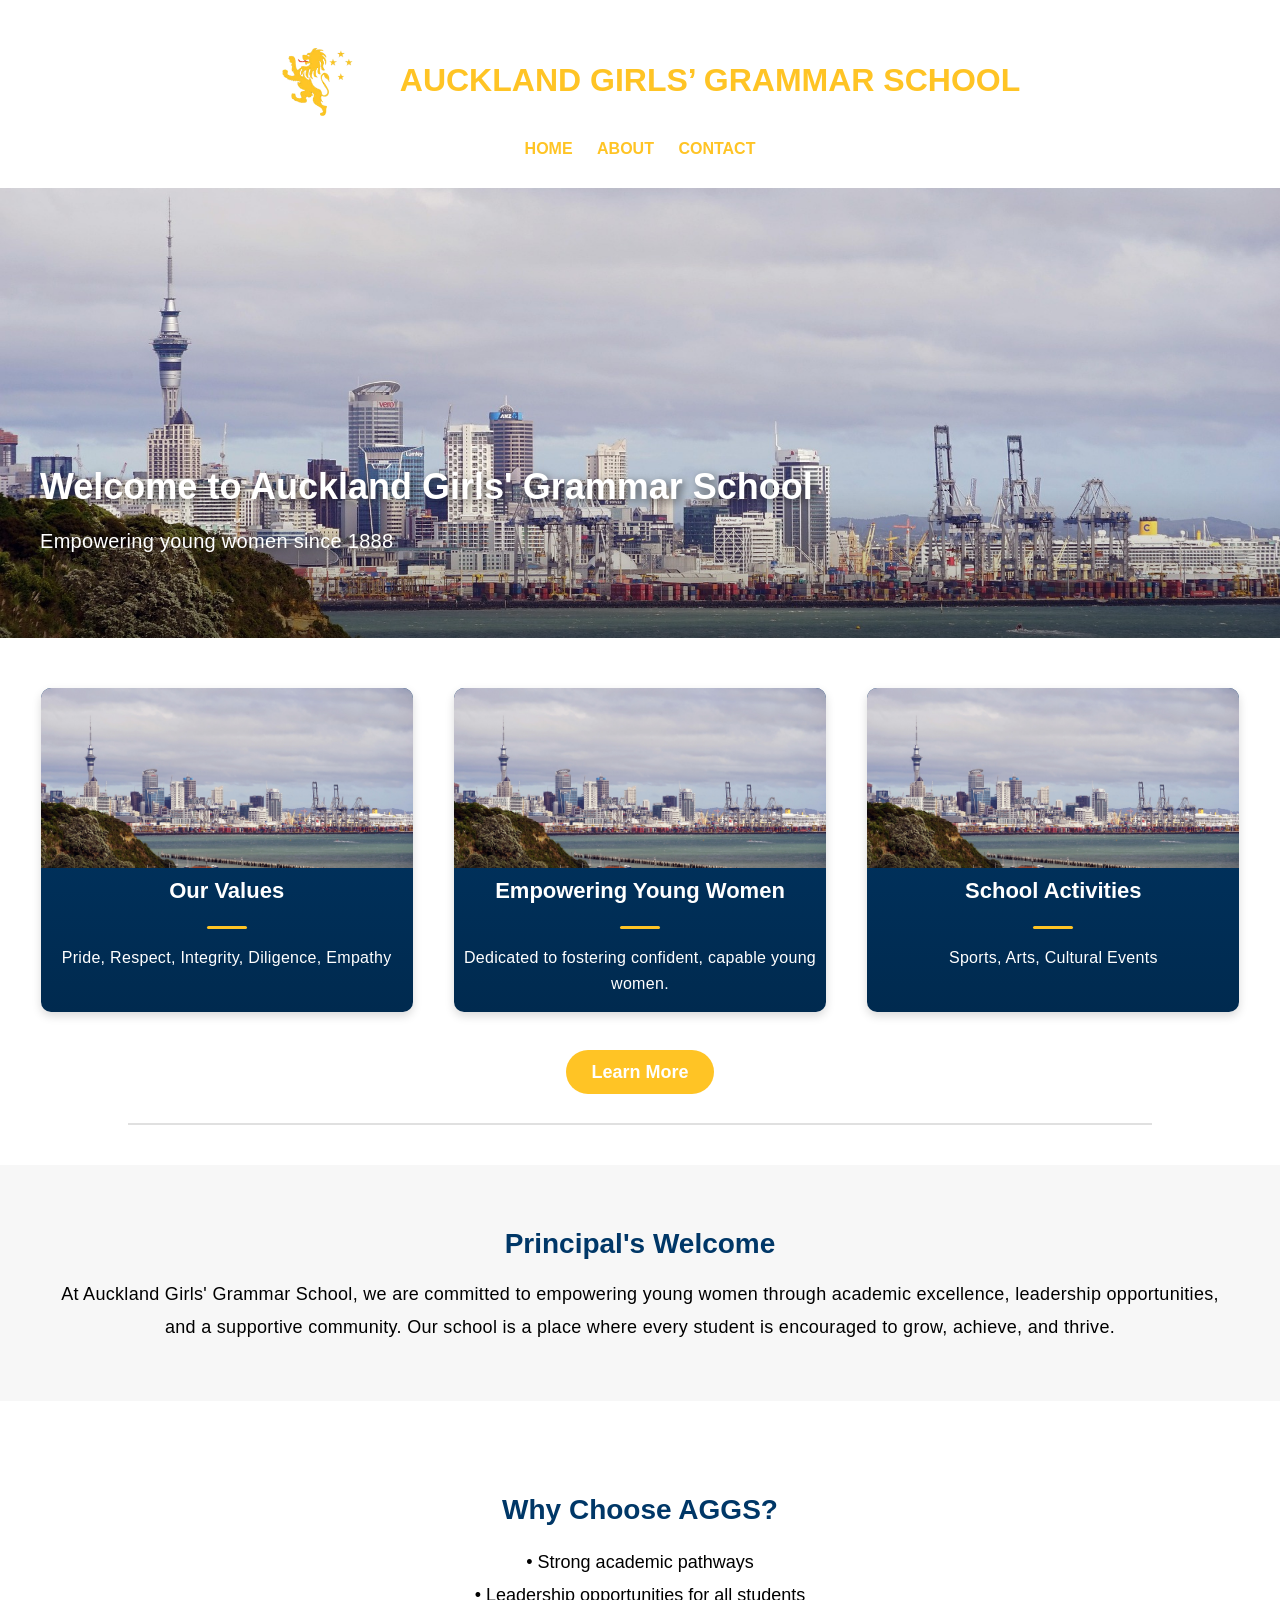
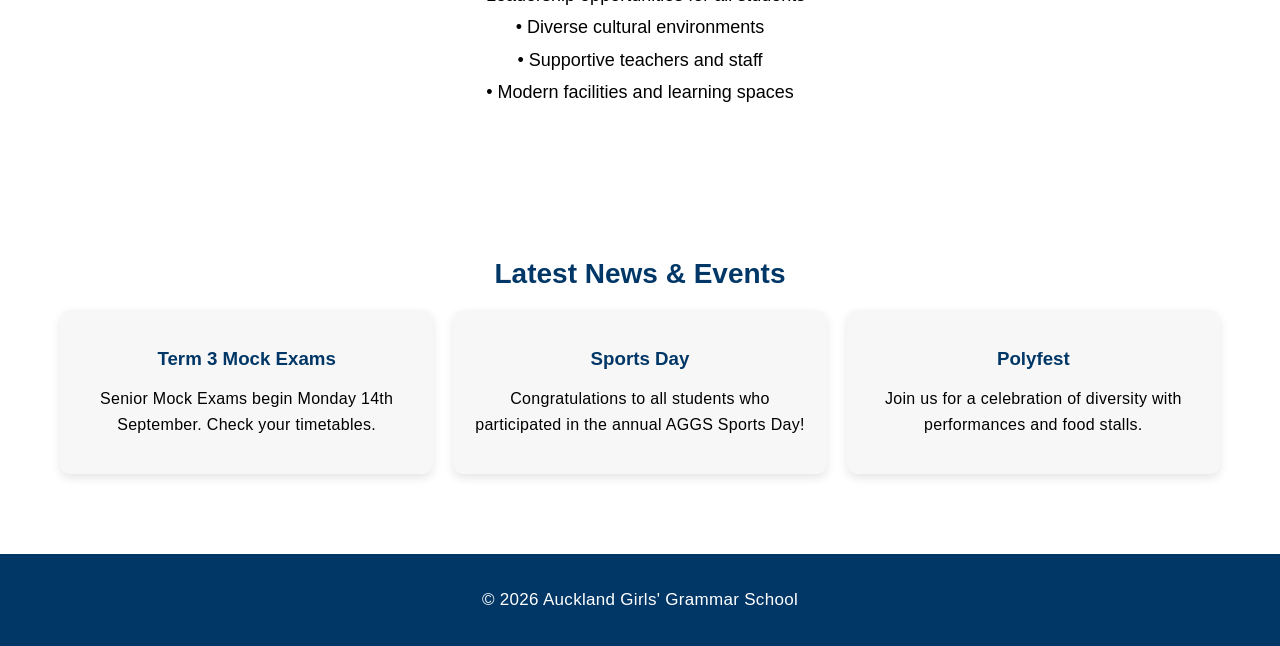
<file: index.html>
<!DOCTYPE html>
<html lang="en">
<head>
    <meta charset="UTF-8">
    <meta name="viewport" content="width=device-width, initial-scale=1.0">
    <title>AUCKLAND GIRLS’ GRAMMAR SCHOOL</title>
    <link rel="stylesheet" href="index.css">
</head>
<body>

    <header>
        <div class="header-top">
            <img class="logo" src="images/aggs logo.png" alt="School Logo">
            <h1>AUCKLAND GIRLS’ GRAMMAR SCHOOL</h1>
        </div>

        <nav>
            <a href="index.html">Home</a>
            <a href="about.html">About</a>
            <a href="contact.html">Contact</a>
        </nav>
    </header>

    <div class="hero">
        <img src="images/aggs main.jpg" alt="School Building">
        <h2>Welcome to Auckland Girls' Grammar School</h2>
        <p class="hero-subtitle">Empowering young women since 1888</p>
    </div>

    <div class="info-section">
        <div class="box">
            <div class="box-img-container">
                <img class="box-img" src="images/aggs main.jpg" alt="Our Values Image">
            </div>
            <h3>Our Values</h3>
            <div class="box-line"></div>
            <p>Pride, Respect, Integrity, Diligence, Empathy</p>
        </div>

        <div class="box">
            <div class="box-img-container">
                <img class="box-img" src="images/aggs main.jpg" alt="Empowering Young Women Image">
            </div>
            <h3>Empowering Young Women</h3>
            <div class="box-line"></div>
            <p>Dedicated to fostering confident, capable young women.</p>
        </div>

        <div class="box">
            <div class="box-img-container">
                <img class="box-img" src="images/aggs main.jpg" alt="School Activities Image">
            </div>
            <h3>School Activities</h3>
            <div class="box-line"></div>
            <p>Sports, Arts, Cultural Events</p>
        </div>
    </div>

    <div class="learn-more">
        <a class="button" href="about.html">Learn More</a>
    </div>

    <hr class="section-divider">

    <div class="principal-section">
        <h2>Principal's Welcome</h2>
        <p>
            At Auckland Girls' Grammar School, we are committed to empowering young women 
            through academic excellence, leadership opportunities, and a supportive community.
            Our school is a place where every student is encouraged to grow, achieve, and thrive.
        </p>
    </div>

    <div class="why-section">
        <h2>Why Choose AGGS?</h2>
        <ul>
            <li>• Strong academic pathways</li>
            <li>• Leadership opportunities for all students</li>
            <li>• Diverse cultural environments</li>
            <li>• Supportive teachers and staff</li>
            <li>• Modern facilities and learning spaces</li>
        </ul>
    </div>

    <div class="news-section">
        <h2>Latest News & Events</h2>

        <div class="news-cards">
            <div class="news-card">
                <h3>Term 3 Mock Exams</h3>
                <p>Senior Mock Exams begin Monday 14th September. Check your timetables.</p>
            </div>

            <div class="news-card">
                <h3>Sports Day</h3>
                <p>Congratulations to all students who participated in the annual AGGS Sports Day!</p>
            </div>

            <div class="news-card">
                <h3>Polyfest</h3>
                <p>Join us for a celebration of diversity with performances and food stalls.</p>
            </div>
        </div>
    </div>

    <footer>
        <p>&copy; 2026 Auckland Girls' Grammar School</p>
    </footer>

</body>
</html>
</file>
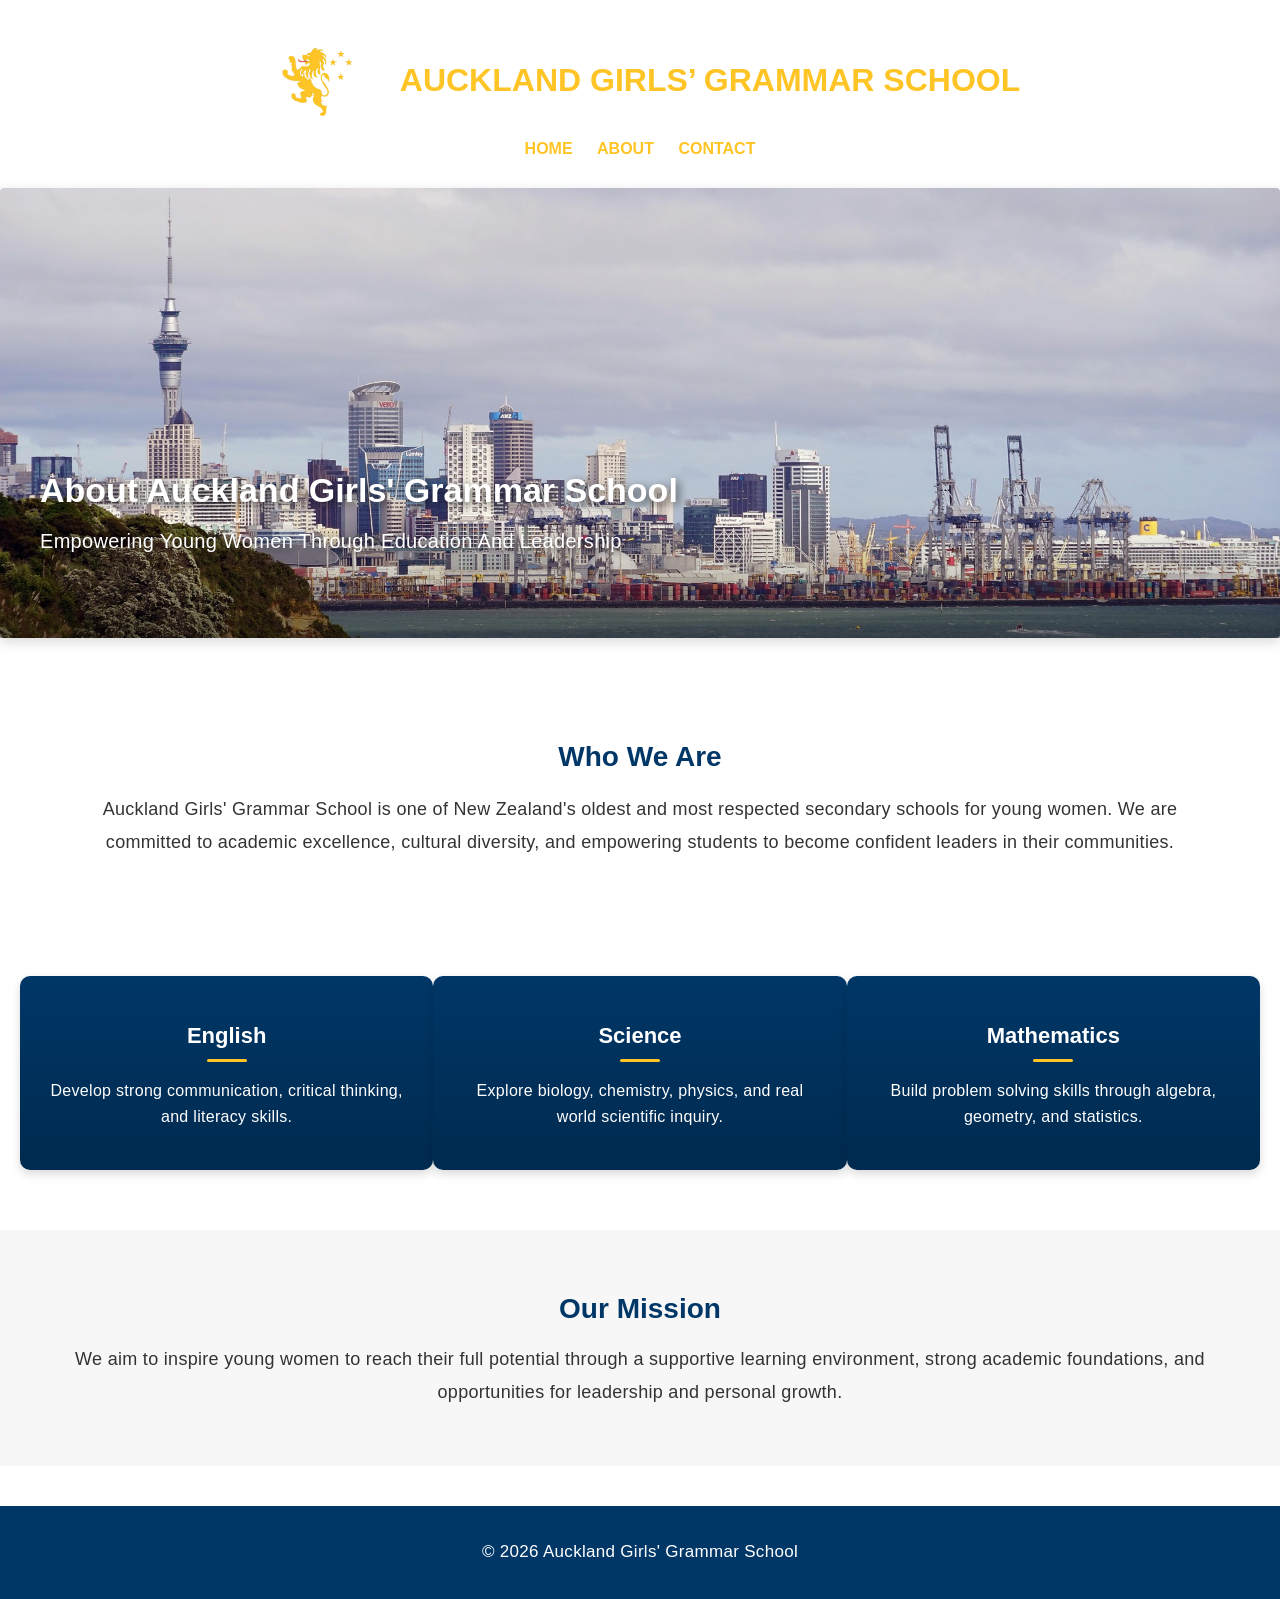
<file: about.html>
<!DOCTYPE html>
<html lang="en">
<head>
    <meta charset="UTF-8">
    <meta name="viewport" content="width=device-width, initial-scale=1.0">
    <title>AUCKLAND GIRLS’ GRAMMAR SCHOOL</title>
    <link rel="stylesheet" href="about.css">
</head>
<body>

    <header>
        <div class="header-top">
            <img class="logo" src="images/aggs logo.png" alt="School Logo">
            <h1>AUCKLAND GIRLS’ GRAMMAR SCHOOL</h1>
        </div>

        <nav>
            <a href="index.html">Home</a>
            <a href="about.html">About</a>
            <a href="contact.html">Contact</a>
        </nav>
    </header>

    <div class="hero">
        <img src="images/aggs main.jpg" alt="School Building">
        <h2>About Auckland Girls' Grammar School</h2>
        <p class="subtitle">Empowering Young Women Through Education And Leadership</p>
    </div>

    <div class="about-section">
        <h2>Who We Are</h2>
        <p>
            Auckland Girls' Grammar School is one of New Zealand's oldest and most respected
            secondary schools for young women. We are committed to academic excellence,
            cultural diversity, and empowering students to become confident leaders in their
            communities.
        </p>
    </div>

    <div class="info-section">
        <div class="box">
            <h3>English</h3>
            <div class="box-line"></div>
            <p>Develop strong communication, critical thinking, and literacy skills.</p>
        </div>

        <div class="box">
            <h3>Science</h3>
            <div class="box-line"></div>
            <p>Explore biology, chemistry, physics, and real world scientific inquiry.</p>
        </div>

        <div class="box">
            <h3>Mathematics</h3>
            <div class="box-line"></div>
            <p>Build problem solving skills through algebra, geometry, and statistics.</p>
        </div>
    </div>

        <div class="mission-section">
            <h2>Our Mission</h2>
            <p>
                We aim to inspire young women to reach their full potential through a supportive
                learning environment, strong academic foundations, and opportunities for leadership
                and personal growth.
            </p>
        </div>

        <footer>
            <p>&copy; 2026 Auckland Girls' Grammar School</p>
        </footer>
        
</body>
</html>
</file>
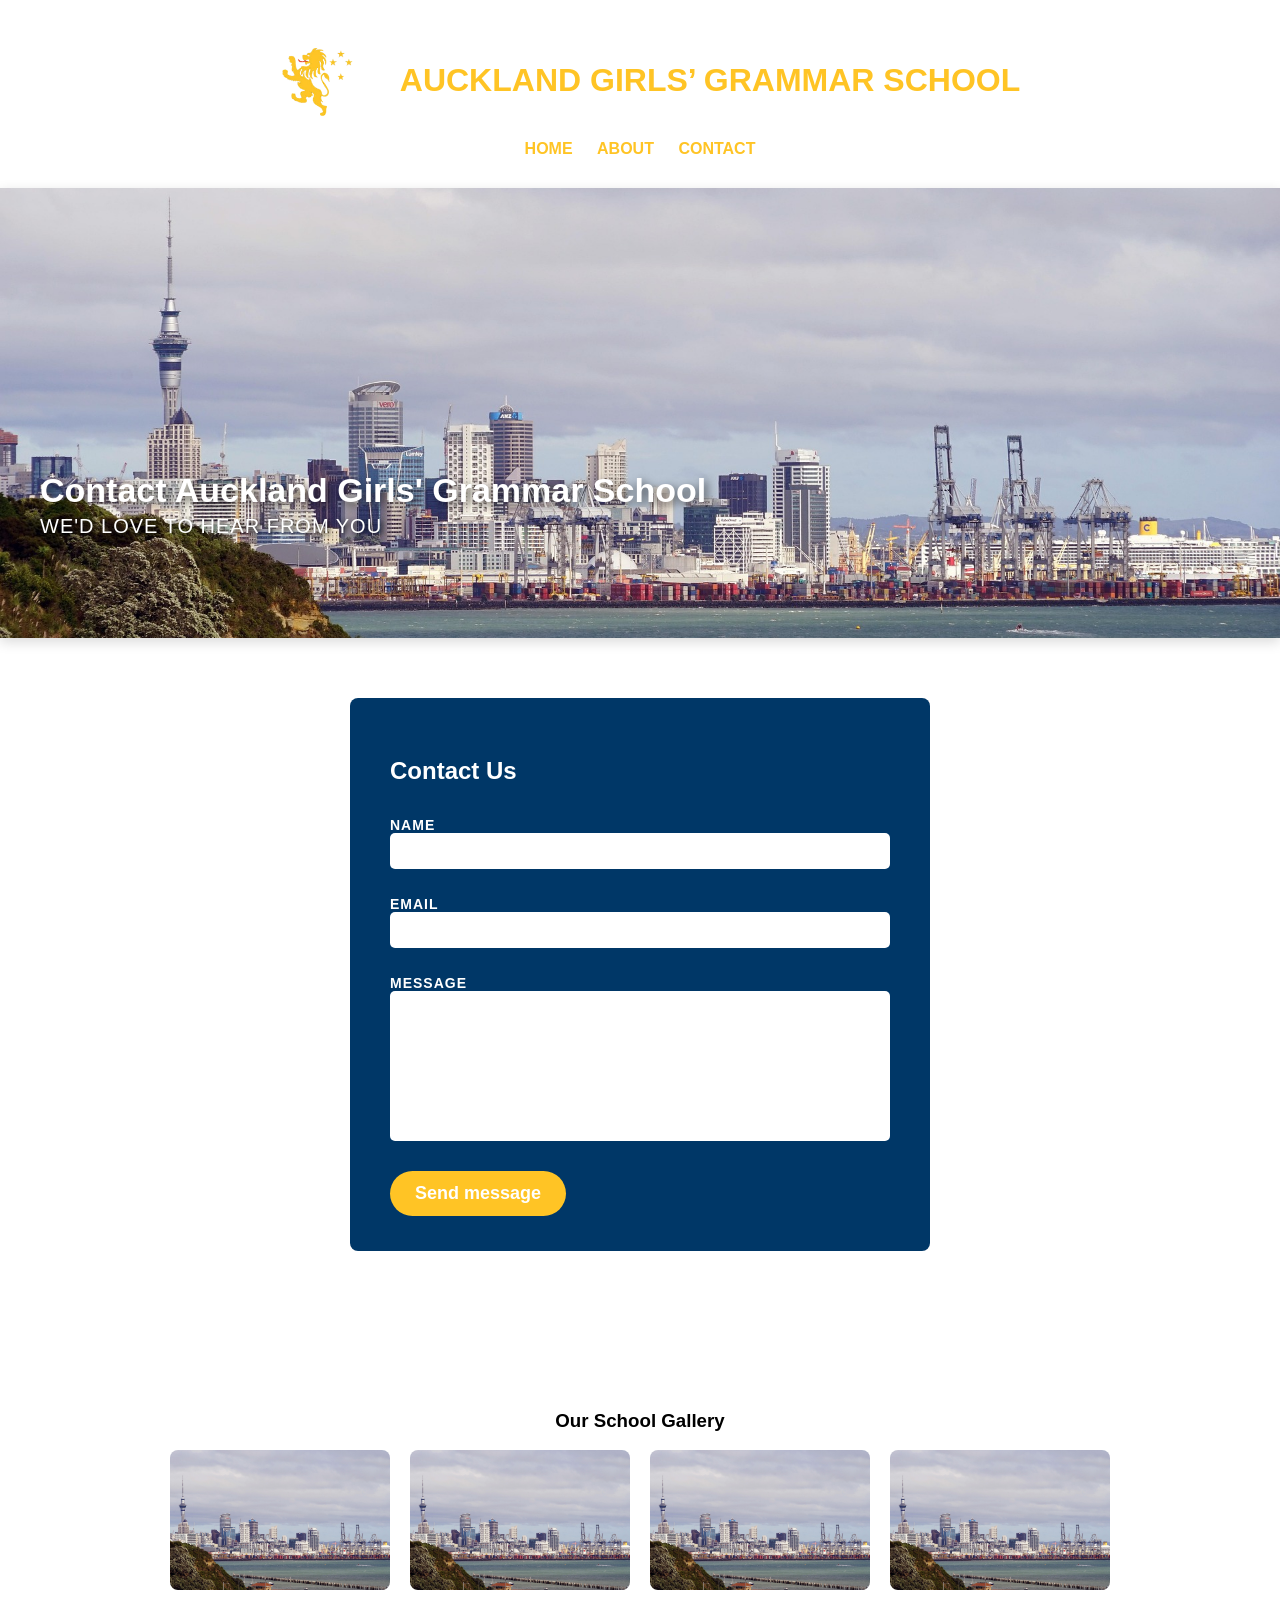
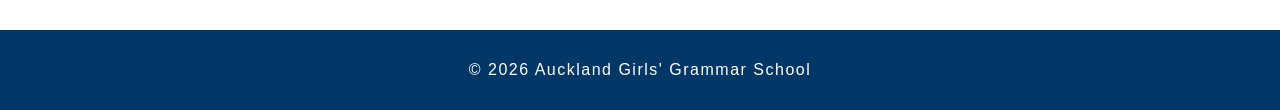
<file: contact.html>
<!DOCTYPE html>
<html lang="en">
<head>
    <meta charset="UTF-8">
    <meta name="viewport" content="width=device-width, initial-scale=1.0">
    <title>AUCKLAND GIRLS’ GRAMMAR SCHOOL</title>
    <link rel="stylesheet" href="contact.css">
</head>
<body>

    <header>
        <div class="header-top">
            <img class="logo" src="images/aggs logo.png" alt="School Logo">
            <h1>AUCKLAND GIRLS’ GRAMMAR SCHOOL</h1>
        </div>

        <nav>
            <a href="index.html">Home</a>
            <a href="about.html">About</a>
            <a href="contact.html">Contact</a>
        </nav>
    </header>

    <div class="hero">
        <img src="images/aggs main.jpg" alt="School Building">
        <h2>Contact Auckland Girls' Grammar School</h2>
        <p class="subtitle">WE'D LOVE TO HEAR FROM YOU</p>
    </div>

    <div class="info-section">
        <div class="contact-box">

            <form action="https://formsubmit.co/me241012@students.aggs.school.nz" method="POST">

                <h3>Contact Us</h3>

                <label>Name</label>
                <input type="text" name="name" required>

                <label>Email</label>
                <input type="email" name="email" required>

                <label>Message</label>
                <textarea name="message" required></textarea>

                <input type="hidden" name="_captcha" value="false">
                <input type="hidden" name="_next" value="thankyou.html">

                <button type="submit" class="button">Send message</button>

            </form>

        </div>
    </div>

    <div class="gallery">
        <h3>Our School Gallery</h3>
        <div class="gallery-row">
            <div class="gallery-img" style="background-image:url('images/aggs\ main.jpg')"></div>
            <div class="gallery-img" style="background-image:url('images/aggs\ main.jpg')"></div>
            <div class="gallery-img" style="background-image:url('images/aggs\ main.jpg')"></div>
            <div class="gallery-img" style="background-image:url('images/aggs\ main.jpg')"></div>
        </div>
    </div>

    <footer>
        <p>&copy; 2026 Auckland Girls' Grammar School</p>
    </footer>

</body>
</html>
</file>
<file: index.css>
body {
    margin: 0;
    font-family: 'Inter', 'Roboto', 'Arial', 'sans-serif';
}

.logo {
    height: 120px;
    width: auto;
}

.header-top {
    display: flex;
    align-items: center;
    gap: 20px;
}

header {
    background-color: #ffffff;
    color: #ffc425;
    padding: 20px 20px 10px 20px;
    display: flex;
    flex-direction: column;
    align-items: center;
    margin-bottom: 20px;
}

nav a {
    color: #ffc425;
    margin: 0 10px;
    text-decoration: none;
    font-weight: bold;
    text-transform: uppercase;
}

nav a:hover {
    color: #003767;
    transition: 0.3s;
}

.hero {
    position: relative;
    height: 450px;
    overflow: hidden;
    margin-bottom: 30px;
}

.hero img {
    width: 100%;
    height: 100%;
    object-fit: cover;
}

.hero h2 {
    position: absolute;
    bottom: 100px;
    left: 40px;
    color: white;
    font-size: 36px;
    font-weight: bold;
    text-shadow: 3px 3px 8px rgba(0,0,0,0.6);
}

.hero-subtitle {
    position: absolute;
    bottom: 60px;
    left: 40px;
    color: white;
    font-size: 20px;
    text-shadow: 3px 3px 8px rgba(0,0,0,0.6);
}

.hero::before {
    content: "";
    position: absolute;
    bottom: 0;
    width: 100%;
    height: 150px;
    background: linear-gradient(to top, rgba(0,0,0,0.4), transparent);
}

.info-section {
    display: flex;
    justify-content: space-around;
    padding: 20px;
    margin-bottom: 30px;
}

.box {
    background: linear-gradient(#003767, #002a4f);
    width: 30%;
    text-align: center;
    border-radius: 10px;
    color: white;
    overflow: hidden;
    box-shadow: 0px 4px 10px rgba(0,0,0,0.15);
    transition: 0.3s;
}

.box:hover {
    transform: scale(1.03);
    box-shadow: 0px 6px 15px rgba(0,0,0,0.25);
}

.box-img-container {
    width: 100%;
    height: 180px;
    overflow: hidden;
}

.box-img {
    width: 100%;
    height: 100%;
    object-fit: cover;
}

.box h3 {
    margin-top: 10px;
    font-size: 22px;
}

.box-line {
    width: 40px;
    height: 3px;
    background-color: #ffc425;
    margin: 10px auto 15px auto;
    border-radius: 2px;
}

.box p {
    font-size: 16px;
    line-height: 1.6;
    font-weight: 300;
    color: white;
}

.button {
    background-color: #ffc425;
    padding: 12px 25px;
    text-decoration: none;
    color: white;
    font-weight: bold;
    border-radius: 50px;
    font-size: 18px;
}

.button:hover {
    background-color: #003767;
    transition: 0.3s;
}

.learn-more {
    text-align: center;
    margin: 30px;
}

.section-divider {
    width: 80%;
    height: 2px;
    background-color: #e0e0e0;
    border: none;
    margin: 40px auto;
}

.principal-section {
    text-align: center;
    padding: 40px 60px;
    background-color: #f7f7f7;
    margin-bottom: 30px;
}

.principal-section h2 {
    color: #003767;
    font-size: 28px;
    margin-bottom: 15px;
}

.principal-section p,
.why-section li {
    font-size: 18px;
    line-height: 1.8;
    font-weight: 300;
}

.why-section {
    text-align: center;
    padding: 40px;
    margin-bottom: 30px;
}

.why-section h2 {
    color: #003767;
    font-size: 28px;
    margin-bottom: 20px;
}

.why-section ul {
    list-style: none;
    padding: 0;
}

footer {
    background-color: #003767;
    color: white;
    text-align: center;
    padding: 15px;
}

p {
    font-size: 17px;
    line-height: 1.7;
    font-weight: 300;
    letter-spacing: 0.3px;
}

.news-section {
    text-align: center;
    padding: 40px 60px;
    margin-bottom: 40px;
}

.news-section h2 {
    color: #003767;
    font-size: 28px;
    margin-bottom: 20px;
}

.news-cards {
    display: flex;
    justify-content: space-around;
    gap: 20px;
}

.news-card {
    background-color: #f7f7f7;
    padding: 20px;
    width: 30%;
    border-radius: 10px;
    box-shadow: 0px 4px 10px rgba(0,0,0,0.1);
}

.news-card h3 {
    color: #003767;
    margin-bottom: 10px;
}

.news-card p {
    font-size: 16px;
    line-height: 1.6;
}
</file>
<file: about.css>
body {
    margin: 0;
    font-family: 'Inter', 'Roboto', Arial, sans-serif;
}

.logo {
    height: 120px;
    width: auto;
}

.header-top {
    display: flex;
    align-items: center;
    gap: 20px;
}

header {
    background-color: #ffffff;
    color: #ffc425;
    padding: 20px 20px 10px 20px;
    display: flex;
    flex-direction: column;
    align-items: center;
    margin-bottom: 20px;
}

nav a {
    color: #ffc425;
    margin: 0 10px;
    text-decoration: none;
    font-weight: bold;
    text-transform: uppercase;
}

nav a:hover {
    color: #003767;
    transition: 0.3s;
}

.hero {
    position: relative;
    height: 450px;
    overflow: hidden;
    margin-bottom: 40px;
    box-shadow: 0px 4px 12px rgba(0,0,0,0.15);
}

.hero img {
    width: 100%;
    height: 100%;
    object-fit: cover;
    border-radius: 4px;
}

.hero h2 {
    position: absolute;
    bottom: 100px;
    left: 40px;
    color: white;
    font-size: 34px;
    font-weight: bold;
    text-shadow: 3px 3px 8px rgba(0,0,0,0.6);
}

.subtitle {
    position: absolute;
    bottom: 60px;
    left: 40px;
    color: white;
    font-size: 20px;
    text-shadow: 3px 3px 8px rgba(0,0,0,0.6);
    margin-top: 10px;
}

.hero::before {
    content: "";
    position: absolute;
    bottom: 0;
    width: 100%;
    height: 120px;
    background: linear-gradient(to top, rgba(0,0,0,0.4), transparent);
}

.about-section {
    text-align: center;
    padding: 40px 60px;
    margin-bottom: 40px;
    margin-top: 20px;
}

.about-section h2 {
    color: #003767;
    font-size: 28px;
    margin-bottom: 20px;
}

.about-section p {
    font-size: 18px;
    line-height: 1.8;
    font-weight: 300;
    color: #333;
}

.info-section {
    display: flex;
    justify-content: space-around;
    padding: 20px;
    margin-bottom: 40px;
}

.box {
    background: linear-gradient(#003767, #002a4f);
    width: 30%;
    text-align: center;
    border-radius: 10px;
    color: white;
    padding: 25px;
    box-shadow: 0px 4px 10px rgba(0,0,0,0.15);
    transition: 0.3s;
}

.box:hover {
    transform: scale(1.03);
    box-shadow: 0px 6px 15px rgba(0,0,0,0.25);
}

.box h3 {
    font-size: 22px;
    margin-bottom: 5px;
}

.box-line {
    width: 40px;
    height: 3px;
    background-color: #ffc425;
    margin: 10px auto 15px auto;
    border-radius: 2px;
}

.box p {
    font-size: 16px;
    line-height: 1.6;
    font-weight: 300;
    color: white;
}

.mission-section {
    text-align: center;
    padding: 40px 60px;
    background-color: #f7f7f7;
    margin-bottom: 40px;
    margin-top: 20px;
}

.mission-section h2 {
    color: #003767;
    font-size: 28px;
    margin-bottom: 15px;
}

.mission-section p {
    font-size: 18px;
    line-height: 1.8;
    font-weight: 300;
    color: #333;
}

footer {
    background-color: #003767;
    color: white;
    text-align: center;
    padding: 15px;
    font-weight: 500;
    letter-spacing: 1.5px;
}

p {
    font-size: 17px;
    line-height: 1.7;
    font-weight: 300;
    color: white;
    letter-spacing: 0.3px;
}
</file>
<file: contact.css>
body {
    margin: 0;
    font-family: 'Inter', 'Roboto', Arial, sans-serif;
}

.logo {
    height: 120px;
    width: auto;
}

.header-top {
    display: flex;
    align-items: center;
    gap: 20px;
}

header {
    background-color: #ffffff;
    color: #ffc425;
    padding: 20px 20px 10px 20px;
    display: flex;
    flex-direction: column;
    align-items: center;
    margin-bottom: 20px;
}

nav a {
    color: #ffc425;
    margin: 0 10px;
    text-decoration: none;
    font-weight: bold;
    text-transform: uppercase;
}

nav a:hover {
    color: #003767;
    transition: 0.3s;
}

.hero {
    position: relative;
    height: 450px;
    overflow: hidden;
    margin-bottom: 40px;
    box-shadow: 0px 4px 12px rgba(0,0,0,0.15);
}

.hero img {
    width: 100%;
    height: 100%;
    object-fit: cover;
}

.hero h2 {
    position: absolute;
    bottom: 100px;
    left: 40px;
    color: white;
    font-size: 34px;
    font-weight: bold;
    text-shadow: 3px 3px 8px rgba(0,0,0,0.6);
}

.subtitle {
    position: absolute;
    bottom: 80px;
    left: 40px;
    color: #ffffff;
    font-size: 20px;
    letter-spacing: 1px;
    text-shadow: 2px 2px 5px black;
}

.info-section {
    display: flex;
    justify-content: center;
    padding: 20px;
    padding-bottom: 60px;
}

.contact-box {
    width: 100%;
    max-width: 500px;
    background-color: #003767;
    padding: 35px 40px;
    border-radius: 8px;
    color: white;
    display: flex;
    flex-direction: column;
}

.contact-box form {
    display: flex;
    flex-direction: column;
}

.contact-box h3 {
    font-size: 24px;
    margin-bottom: 20px;
}

.contact-box label {
    font-weight: bold;
    font-size: 14px;
    text-transform: uppercase;
    letter-spacing: 1px;
    margin-top: 12px;
}

.contact-box input,
.contact-box textarea {
    width: 100%;
    background-color: #ffffff;
    color: #003767;
    font-size: 14px;
    border-radius: 5px;
    border: none;
    outline: none;
    padding: 10px;
    margin-bottom: 15px;
    box-sizing: border-box;
}

.contact-box textarea {
    height: 150px;
    resize: none;
}

.contact-box input:focus,
.contact-box textarea:focus {
    border: 2px solid #ffc425;
}

.button {
    background-color: #ffc425;
    padding: 12px 25px;
    text-decoration: none;
    color: white;
    font-weight: bold;
    border-radius: 50px;
    font-size: 18px;
    text-align: center;
    border: none;
    cursor: pointer;
    width: fit-content;
    margin-top: 15px;
}

.button:hover {
    background-color: #003767;
    transition: 0.3s;
}

.gallery {
    text-align: center;
    padding: 40px;
    margin-top: 40px;
}

.gallery-row {
    display: flex;
    justify-content: center;
    gap: 20px;
}

.gallery-img {
    width: 220px;
    height: 140px;
    background-size: cover;
    background-position: center;
    border-radius: 8px;
}

footer {
    background-color: #003767;
    color: #ffffff;
    text-align: center;
    padding: 15px;
    font-weight: 500;
    letter-spacing: 1.5px;
}
</file>
